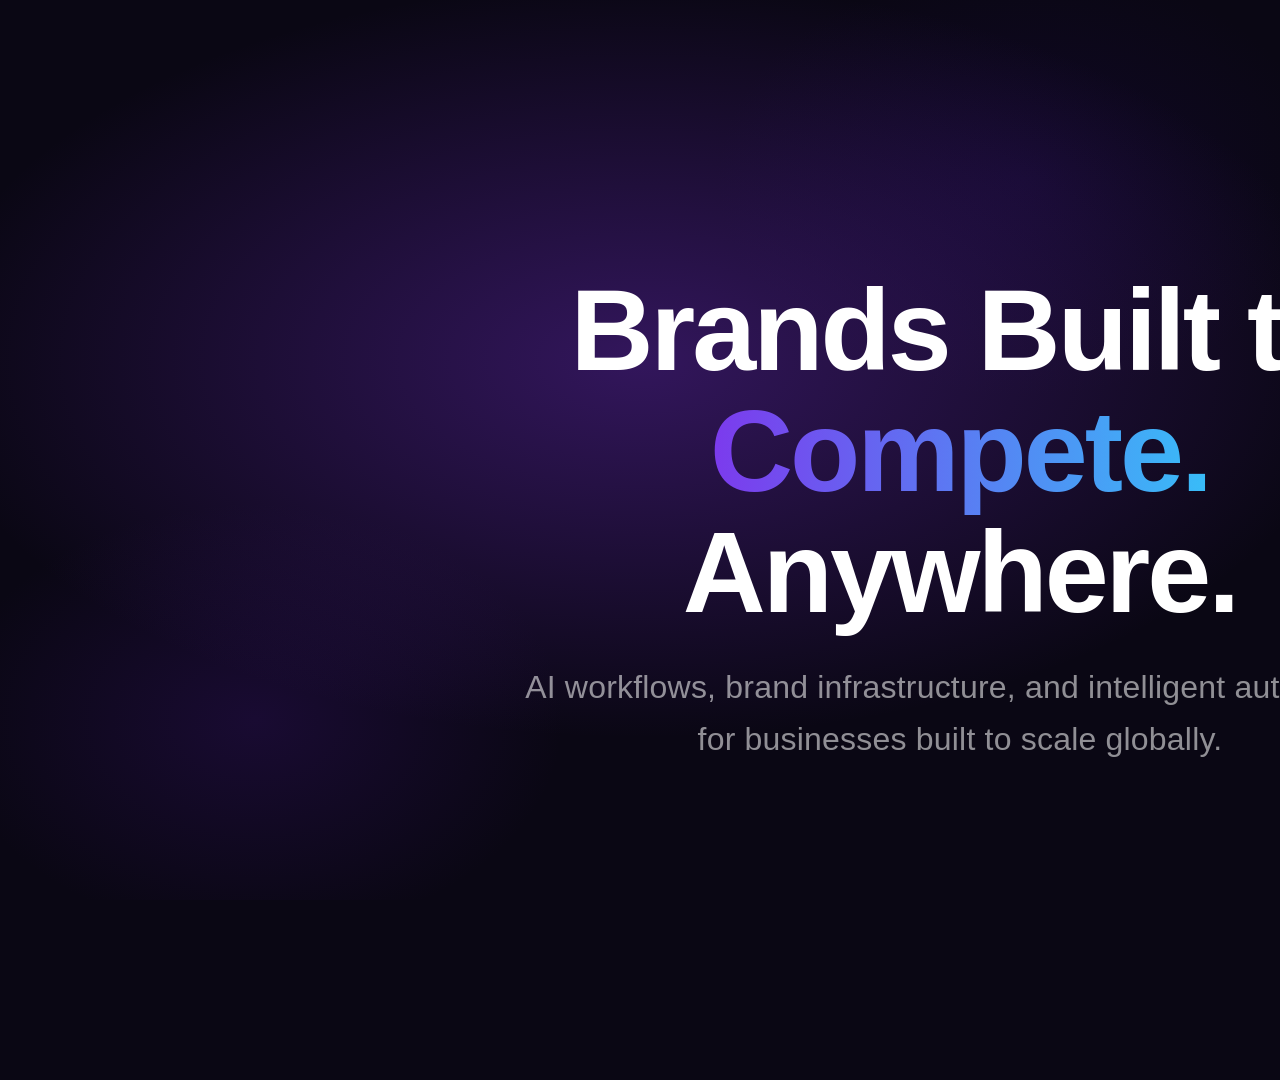
<file: ad-export/google-ad.html>
<!DOCTYPE html>
<html>
<head>
<meta charset="UTF-8">
<style>
  * { margin: 0; padding: 0; box-sizing: border-box; }

  body {
    width: 1920px;
    height: 1080px;
    overflow: hidden;
    background: #0a0714;
    display: flex;
    align-items: center;
    justify-content: center;
    font-family: 'Arial Black', Arial, sans-serif;
  }

  .bg {
    position: absolute;
    inset: 0;
    background:
      radial-gradient(ellipse 80% 60% at 50% 40%, rgba(100, 40, 180, 0.45) 0%, transparent 70%),
      radial-gradient(ellipse 40% 40% at 20% 80%, rgba(60, 20, 120, 0.3) 0%, transparent 60%),
      radial-gradient(ellipse 40% 40% at 80% 20%, rgba(30, 10, 80, 0.3) 0%, transparent 60%),
      #0a0714;
  }

  .content {
    position: relative;
    z-index: 2;
    text-align: center;
    max-width: 1400px;
    padding: 0 80px;
  }

  h1 {
    font-size: 115px;
    font-weight: 900;
    line-height: 1.05;
    color: #ffffff;
    letter-spacing: -3px;
    margin-bottom: 30px;
  }

  .gradient-text {
    background: linear-gradient(90deg, #7c3aed, #38bdf8);
    -webkit-background-clip: text;
    -webkit-text-fill-color: transparent;
    background-clip: text;
  }

  p {
    font-size: 32px;
    font-weight: 400;
    color: rgba(255,255,255,0.55);
    line-height: 1.6;
    font-family: Arial, sans-serif;
    max-width: 900px;
    margin: 0 auto 45px;
    letter-spacing: 0.2px;
  }

  .logo {
    position: absolute;
    top: 50px;
    left: 70px;
    display: flex;
    align-items: center;
    gap: 18px;
    z-index: 3;
  }

  .logo-icon {
    width: 58px;
    height: 58px;
    border-radius: 14px;
    background: linear-gradient(135deg, #7c3aed, #38bdf8);
    display: flex;
    align-items: center;
    justify-content: center;
    font-size: 32px;
    font-weight: 900;
    color: white;
    font-family: 'Arial Black', Arial, sans-serif;
  }

  .logo-text {
    font-size: 30px;
    font-weight: 700;
    color: white;
    font-family: Arial, sans-serif;
    letter-spacing: 0.5px;
  }

  .domain {
    position: absolute;
    bottom: 50px;
    right: 70px;
    font-size: 24px;
    color: rgba(255,255,255,0.35);
    font-family: Arial, sans-serif;
    letter-spacing: 0.5px;
    z-index: 3;
  }

  .cta {
    display: inline-block;
    background: linear-gradient(135deg, #7c3aed, #38bdf8);
    color: white;
    font-size: 28px;
    font-weight: 700;
    padding: 22px 60px;
    border-radius: 50px;
    font-family: Arial, sans-serif;
    letter-spacing: 0.3px;
  }
</style>
</head>
<body>
  <div class="bg"></div>

  <div class="content">
    <h1>Brands Built to <span class="gradient-text">Compete.</span><br>Anywhere.</h1>
    <p>AI workflows, brand infrastructure, and intelligent automation<br>for businesses built to scale globally.</p>
  </div>
</body>
</html>
</file>
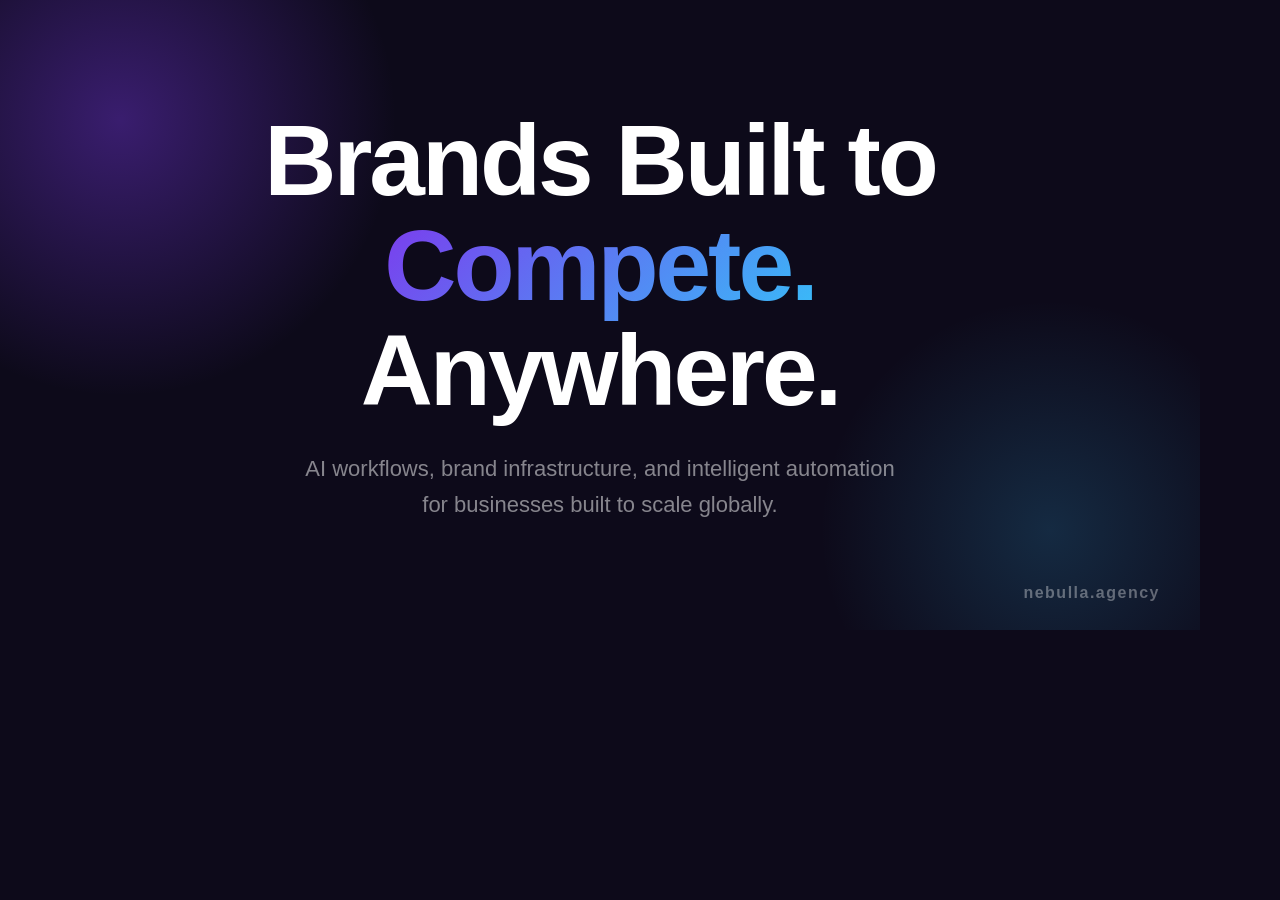
<file: public/og-export.html>
<!DOCTYPE html>
<html>
<head>
<meta charset="UTF-8"/>
<style>
  * { margin: 0; padding: 0; box-sizing: border-box; }
  html, body {
    width: 1200px;
    height: 630px;
    overflow: hidden;
    background: #0d0a1a;
  }
  body {
    display: flex;
    flex-direction: column;
    align-items: center;
    justify-content: center;
    font-family: 'Arial Black', Arial, sans-serif;
    position: relative;
    text-align: center;
  }
  .bg-glow-left {
    position: absolute;
    width: 600px; height: 600px;
    border-radius: 50%;
    background: radial-gradient(circle, rgba(124,58,237,0.4) 0%, transparent 65%);
    top: -180px; left: -180px;
    pointer-events: none;
  }
  .bg-glow-right {
    position: absolute;
    width: 500px; height: 500px;
    border-radius: 50%;
    background: radial-gradient(circle, rgba(56,189,248,0.18) 0%, transparent 65%);
    bottom: -150px; right: -100px;
    pointer-events: none;
  }
  .content {
    position: relative;
    z-index: 2;
    text-align: center;
    width: 100%;
    padding: 0 100px;
  }
  h1 {
    font-size: 100px;
    font-weight: 900;
    color: #ffffff;
    line-height: 1.05;
    letter-spacing: -3px;
    margin-bottom: 28px;
    text-align: center;
  }
  .gradient-text {
    background: linear-gradient(135deg, #7c3aed 0%, #38bdf8 100%);
    -webkit-background-clip: text;
    -webkit-text-fill-color: transparent;
    background-clip: text;
  }
  p {
    font-size: 22px;
    font-weight: 400;
    color: rgba(255,255,255,0.5);
    font-family: Arial, sans-serif;
    line-height: 1.6;
    text-align: center;
  }
  .domain {
    position: absolute;
    bottom: 28px;
    right: 40px;
    font-size: 16px;
    font-weight: 600;
    color: rgba(255,255,255,0.35);
    font-family: Arial, sans-serif;
    letter-spacing: 1.5px;
    z-index: 3;
  }
</style>
</head>
<body>
  <div class="bg-glow-left"></div>
  <div class="bg-glow-right"></div>
  <div class="content">
    <h1>Brands Built to <span class="gradient-text">Compete.</span><br>Anywhere.</h1>
    <p>AI workflows, brand infrastructure, and intelligent automation<br>for businesses built to scale globally.</p>
  </div>
  <span class="domain">nebulla.agency</span>
</body>
</html>
</file>
